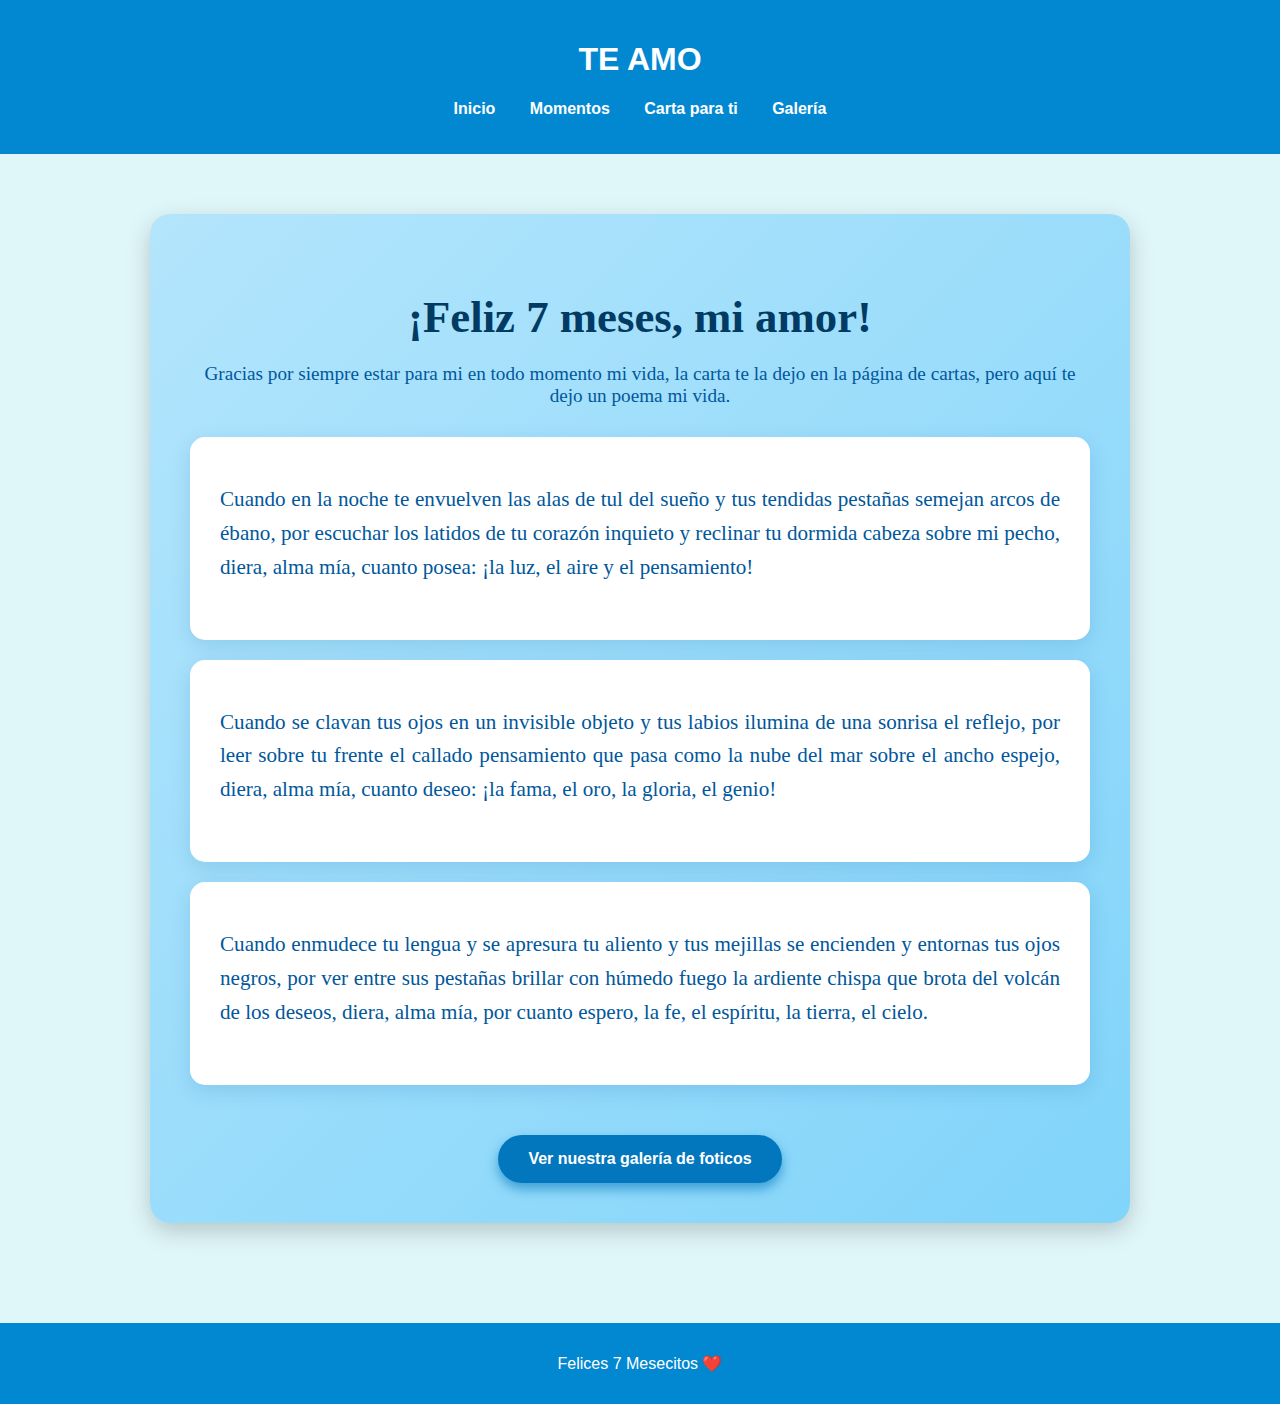
<file: index.html>
<!DOCTYPE html>
<html lang="es">
<head>
    <meta charset="UTF-8">
    <meta name="viewport" content="width=device-width, initial-scale=1.0">
    <title>Para Mi Mujer</title>
    <link rel="stylesheet" href="css/styles.css">
</head>
<body>
    <header>
        <h1>TE AMO</h1>
        <nav>
            <ul>
                <li><a href="index.html">Inicio</a></li>
                <li><a href="momentos.html">Momentos</a></li>
                <li><a href="cartas.html">Carta para ti</a></li>
                <li><a href="galeria.html">Galería</a></li>
            </ul>
        </nav>
    </header>
    <main>
        <section class="hero">
            <h2>¡Feliz 7 meses, mi amor!</h2>
            <p>Gracias por siempre estar para mi en todo momento mi vida, la carta te la dejo en la página de cartas, pero aquí
                te dejo un poema mi vida.</p>
    
            <div class="poema-container">
                <div class="poema-card">
                    <p>Cuando en la noche te envuelven las alas de tul del sueño y tus tendidas pestañas semejan arcos de ébano, por escuchar los latidos de tu corazón inquieto y reclinar tu dormida cabeza sobre mi pecho, 
                        diera, alma mía, cuanto posea: ¡la luz, el aire y el pensamiento!</p>
                </div>
                
                <div class="poema-card">
                    <p>Cuando se clavan tus ojos en un invisible objeto y tus labios ilumina de una sonrisa el reflejo, 
                        por leer sobre tu frente el callado pensamiento que pasa como la nube del mar sobre el ancho espejo, diera, alma mía, cuanto deseo: 
                        ¡la fama, el oro, la gloria, el genio!</p>
                </div>
                
                <div class="poema-card">
                    <p>Cuando enmudece tu lengua y se apresura tu aliento y tus mejillas se encienden y entornas tus ojos negros, por ver entre sus pestañas brillar con húmedo fuego la ardiente chispa que brota del volcán de los deseos,
                         diera, alma mía, por cuanto espero, la fe, el espíritu, la tierra, el cielo.</p>
                </div>
            </div>
    
            <a href="galeria.html" class="btn">Ver nuestra galería de foticos</a>
        </section>
    </main>
    
    <footer>
        <p>Felices 7 Mesecitos ❤️</p>
    </footer>
</body>
</html>
</file>
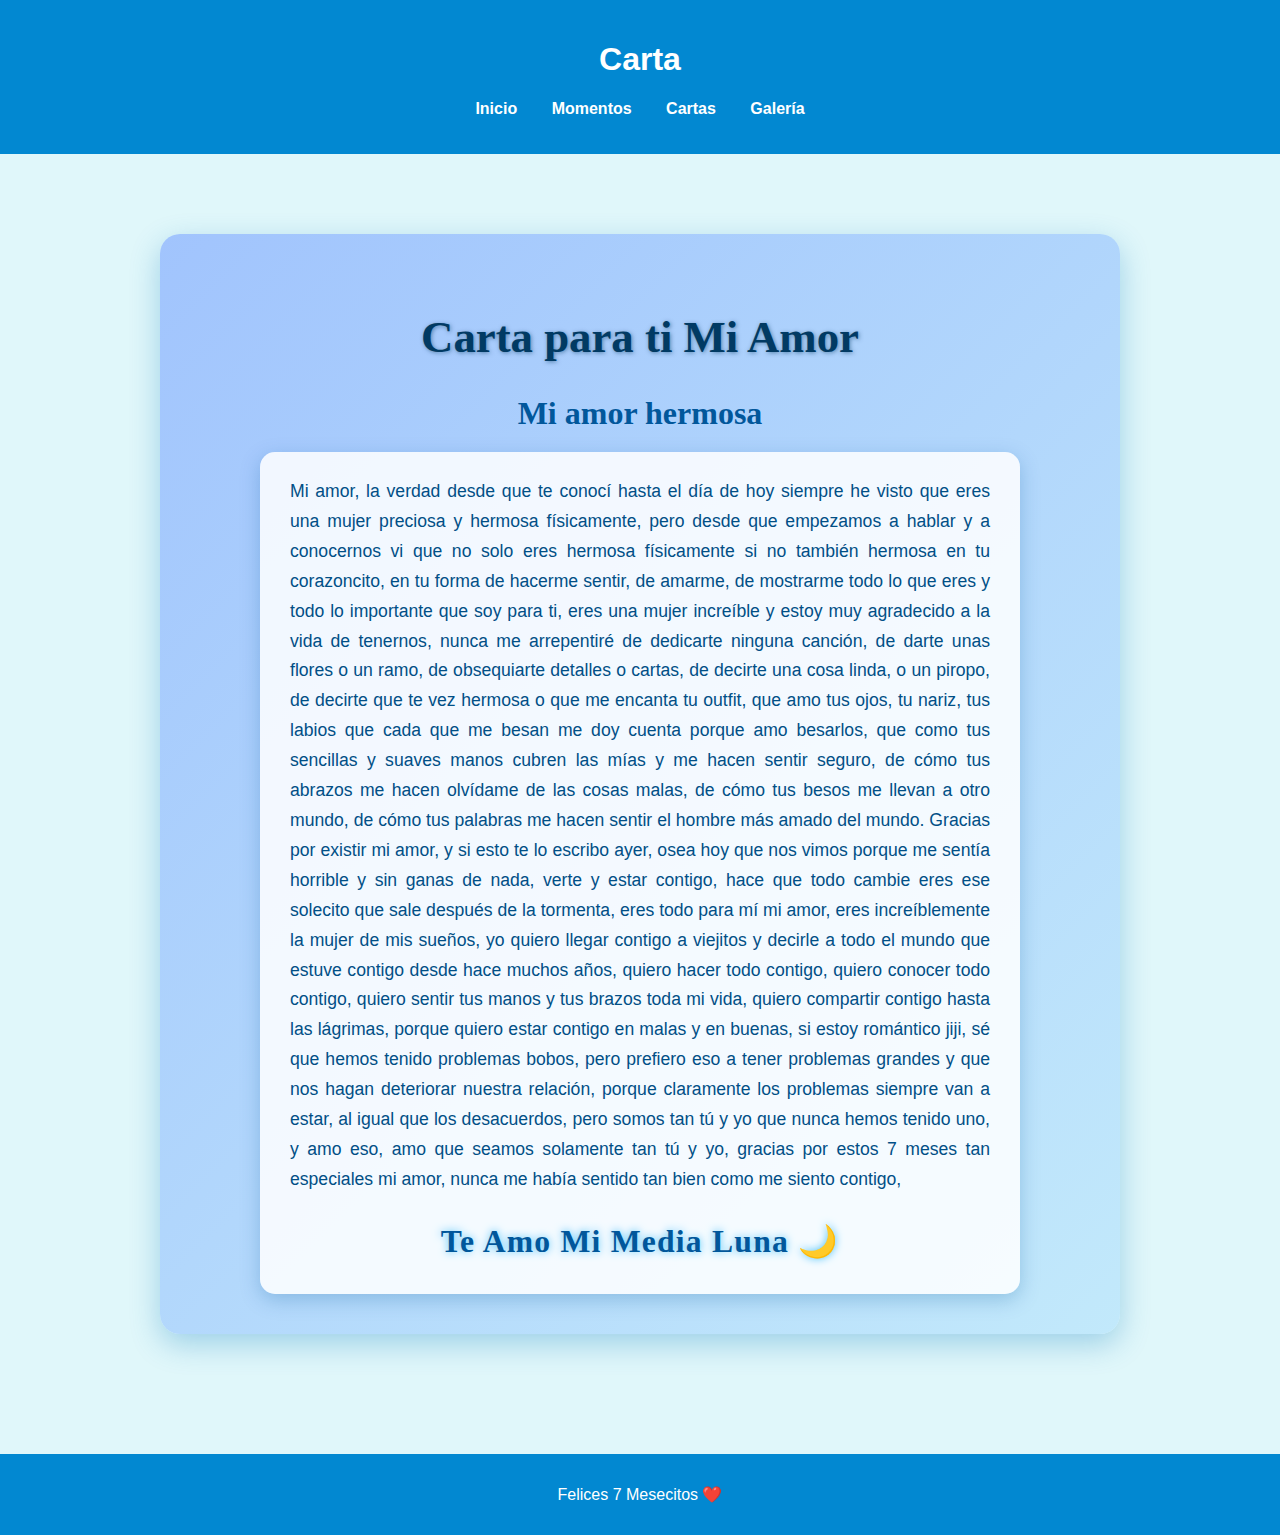
<file: cartas.html>
<!DOCTYPE html>
<html lang="es">
<head>
    <meta charset="UTF-8">
    <meta name="viewport" content="width=device-width, initial-scale=1.0">
    <title>Carta - 7 Meses Juntos</title>
    <link rel="stylesheet" href="css/styles.css">
</head>
<body>
    <header>
        <h1>Carta</h1>
        <nav>
            <ul>
                <li><a href="index.html">Inicio</a></li>
                <li><a href="momentos.html">Momentos</a></li>
                <li><a href="cartas.html">Cartas</a></li>
                <li><a href="galeria.html">Galería</a></li>
            </ul>
        </nav>
    </header>
    <main>
        <section class="cartas">
            <h2 class="cartas-titulo">Carta para ti Mi Amor</h2>
            <article class="carta">
                <h3 class="carta-subtitulo">Mi amor hermosa</h3>
                <p>
                    Mi amor, la verdad desde que te conocí hasta el día de hoy siempre he visto que eres una mujer preciosa y hermosa físicamente, 
                    pero desde que empezamos a hablar y a conocernos vi que no solo eres hermosa físicamente si no también hermosa en tu corazoncito, en tu forma de hacerme sentir, de amarme,
                    de mostrarme todo lo que eres y todo lo importante que soy para ti, eres una mujer increíble y estoy muy agradecido a la vida de tenernos, nunca me arrepentiré de dedicarte ninguna canción,
                    de darte unas flores o un ramo, de obsequiarte detalles o cartas, de decirte una cosa linda, o un piropo, de decirte que te vez hermosa o que me encanta tu outfit, que amo tus ojos, tu nariz,
                    tus labios que cada que me besan me doy cuenta porque amo besarlos, que como tus sencillas y suaves manos cubren las mías y me hacen sentir seguro, de cómo tus abrazos me hacen olvídame de las cosas malas,
                    de cómo tus besos me llevan a otro mundo, de cómo tus palabras me hacen sentir el hombre más amado del mundo. Gracias por existir mi amor, 
                    y si esto te lo escribo ayer, osea hoy que nos vimos porque me sentía horrible y sin ganas de nada, verte y estar contigo, hace que todo cambie eres ese solecito que sale después de la tormenta, 
                    eres todo para mí mi amor, eres increíblemente la mujer de mis sueños, yo quiero llegar contigo a viejitos y decirle a todo el mundo que estuve contigo desde hace muchos años, quiero hacer todo contigo, 
                    quiero conocer todo contigo, quiero sentir tus manos y tus brazos toda mi vida, quiero compartir contigo hasta las lágrimas, porque quiero estar contigo en malas y en buenas, si estoy romántico jiji, 
                    sé que hemos tenido problemas bobos, pero prefiero eso a tener problemas grandes y que nos hagan deteriorar nuestra relación, porque claramente los problemas siempre van a estar, al igual que los desacuerdos, 
                    pero somos tan tú y yo que nunca hemos tenido uno, y amo eso, amo que seamos solamente tan tú y yo, gracias por estos 7 meses tan especiales mi amor, nunca me había sentido tan bien como me siento contigo, 
                    <span class="media-luna">Te Amo Mi Media Luna 🌙</span>
                  </p>
                  
            </article>
        </section>
    </main>
    <footer>
        <p>Felices 7 Mesecitos ❤️</p>
    </footer>
</body>
</html>
</file>
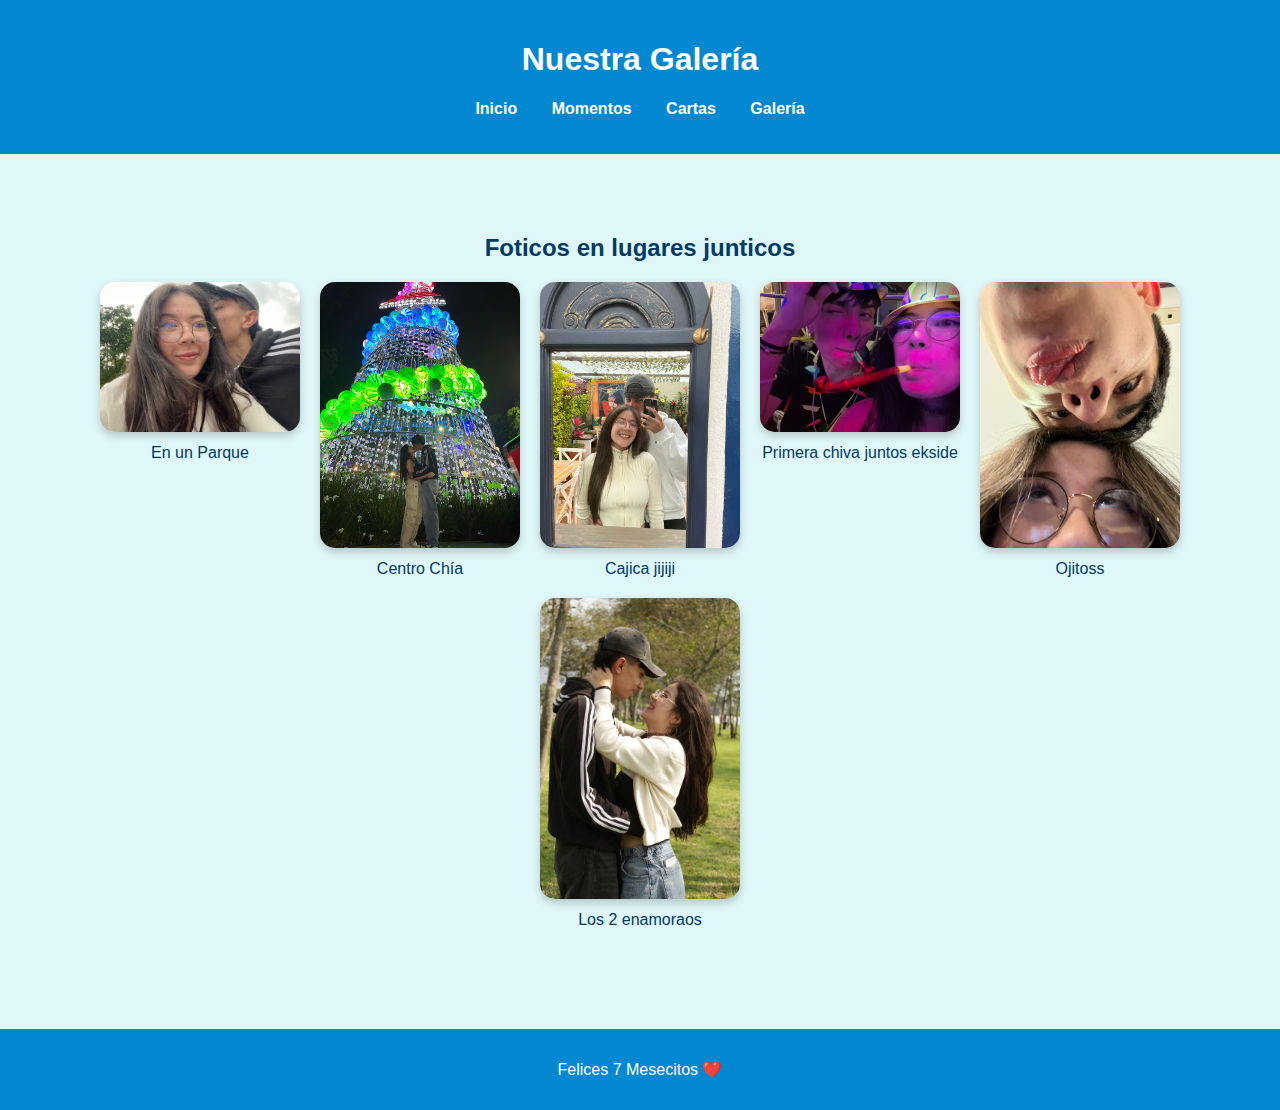
<file: galeria.html>
<!DOCTYPE html>
<html lang="es">
<head>
    <meta charset="UTF-8">
    <meta name="viewport" content="width=device-width, initial-scale=1.0">
    <title>Galería - 7 Meses Juntos</title>
    <link rel="stylesheet" href="css/styles.css">
</head>
<body>
    <header>
        <h1>Nuestra Galería</h1>
        <nav>
            <ul>
                <li><a href="index.html">Inicio</a></li>
                <li><a href="momentos.html">Momentos</a></li>
                <li><a href="cartas.html">Cartas</a></li>
                <li><a href="galeria.html">Galería</a></li>
            </ul>
        </nav>
    </header>
    <main>
        <!-- Modal para agrandar imagen -->
<div id="modal" class="modal" onclick="closeModal()">
    <span class="close">&times;</span>
    <img class="modal-content" id="modal-img">
    <div id="caption"></div>
</div>

<script>
    function openModal(src, alt) {
        const modal = document.getElementById("modal");
        const modalImg = document.getElementById("modal-img");
        const captionText = document.getElementById("caption");
        modal.style.display = "block";
        modalImg.src = src;
        captionText.innerHTML = alt;
    }

    function closeModal() {
        const modal = document.getElementById("modal");
        modal.style.display = "none";
    }
</script>
<section class="galeria">
    <h2>Foticos en lugares junticos</h2>
    <div class="galeria-grid">
        <figure>
            <img src="img/beso.jpg" alt="En un Parque" onclick="openModal(this.src, this.alt)">
            <figcaption>En un Parque</figcaption>
        </figure>
        <figure>
            <img src="img/chia.jpg" alt="Centro Chía" onclick="openModal(this.src, this.alt)">
            <figcaption>Centro Chía</figcaption>
        </figure>
        <figure>
            <img src="img/espejo.jpg" alt="Cajica jijiji" onclick="openModal(this.src, this.alt)">
            <figcaption>Cajica jijiji</figcaption>
        </figure>
        <figure>
            <img src="img/fiesta.jpg" alt="Primera chiva juntos ekside" onclick="openModal(this.src, this.alt)">
            <figcaption>Primera chiva juntos ekside</figcaption>
        </figure>
        <figure>
            <img src="img/mirando.jpg" alt="Ojitoss" onclick="openModal(this.src, this.alt)">
            <figcaption>Ojitoss</figcaption>
        </figure>
        <figure>
            <img src="img/risa.jpg" alt="Los 2 enamoraos" onclick="openModal(this.src, this.alt)">
            <figcaption>Los 2 enamoraos</figcaption>
        </figure>
    </div>
</section>

            </div>
        </section>
    </main>
    <footer>
        <p>Felices 7 Mesecitos ❤️</p>
    </footer>
</body>
</html>
</file>
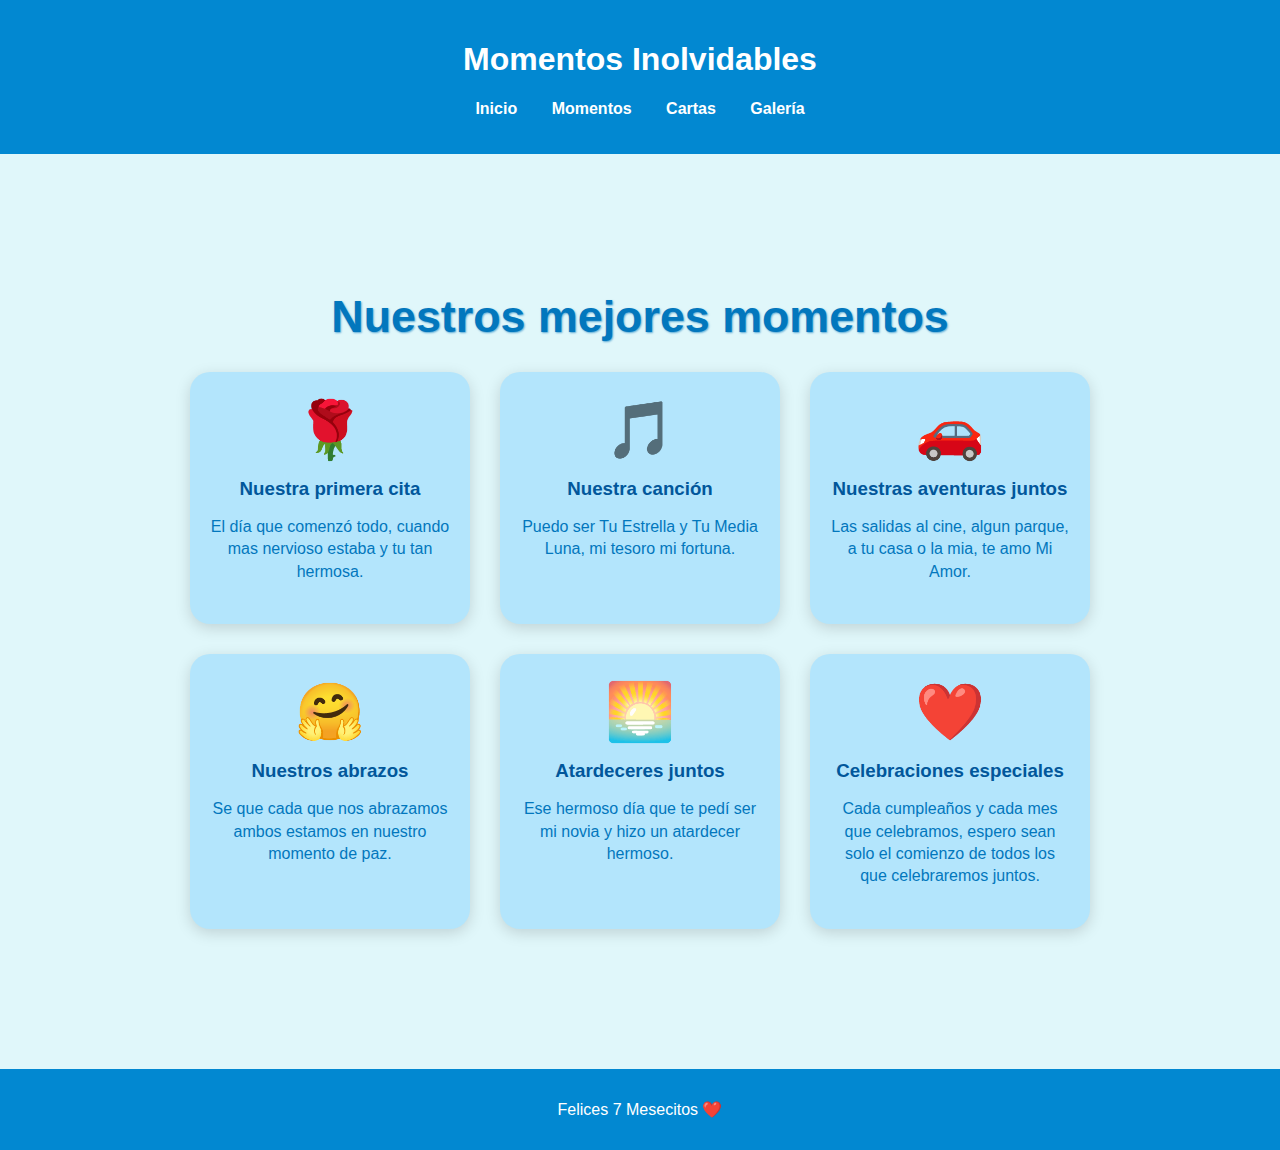
<file: momentos.html>
<!DOCTYPE html>
<html lang="es">
<head>
    <meta charset="UTF-8">
    <meta name="viewport" content="width=device-width, initial-scale=1.0">
    <title>Momentos - 7 Meses Juntos</title>
    <link rel="stylesheet" href="css/styles.css">
</head>
<body>
    <header>
        <h1>Momentos Inolvidables</h1>
        <nav>
            <ul>
                <li><a href="index.html">Inicio</a></li>
                <li><a href="momentos.html">Momentos</a></li>
                <li><a href="cartas.html">Cartas</a></li>
                <li><a href="galeria.html">Galería</a></li>
            </ul>
        </nav>
    </header>
    <main>
        <main>
            <section class="momentos">
                <h2>Nuestros mejores momentos</h2>
                <div class="momentos-grid">
                    <article class="momento-card">
                        <div class="icon">🌹</div>
                        <h3>Nuestra primera cita</h3>
                        <p>El día que comenzó todo, cuando mas nervioso estaba y tu tan hermosa.</p>
                    </article>
                    <article class="momento-card">
                        <div class="icon">🎵</div>
                        <h3>Nuestra canción</h3>
                        <p>Puedo ser Tu Estrella y Tu Media Luna, mi tesoro mi fortuna.</p>
                    </article>
                    <article class="momento-card">
                        <div class="icon">🚗</div>
                        <h3>Nuestras aventuras juntos</h3>
                        <p>Las salidas al cine, algun parque, a tu casa o la mia, te amo Mi Amor.</p>
                    </article>
                    <article class="momento-card">
                        <div class="icon">🤗</div>
                        <h3>Nuestros abrazos</h3>
                        <p>Se que cada que nos abrazamos ambos estamos en nuestro momento de paz.</p>
                    </article>
                    <article class="momento-card">
                        <div class="icon">🌅</div>
                        <h3>Atardeceres juntos</h3>
                        <p>Ese hermoso día que te pedí ser mi novia y hizo un atardecer hermoso.</p>
                    </article>
                    
                    <article class="momento-card">
                        <div class="icon">❤️</div>
                        <h3>Celebraciones especiales</h3>
                        <p>Cada cumpleaños y cada mes que celebramos, espero sean solo el comienzo de todos los que celebraremos juntos.</p>
                    </article>
                    
                </div>
            </section>
        </main>
        
        </section>
    </main>
    <footer>
        <p>Felices 7 Mesecitos ❤️</p>
    </footer>
</body>
</html>
</file>
<file: css/styles.css>
/* styles.css */
body {
    font-family: Arial, sans-serif;
    background-color: #e0f7fa;
    color: #013a63;
    margin: 0;
    padding: 0;
}

header {
    background-color: #0288d1;
    color: #fff;
    padding: 20px;
    text-align: center;
}

nav ul {
    list-style: none;
    padding: 0;
}

nav ul li {
    display: inline;
    margin: 0 15px;
}

nav ul li a {
    color: #ffffff;
    text-decoration: none;
    font-weight: bold;
}

main {
    padding: 40px 20px;
    text-align: center;
}

.hero {
    background-color: #b3e5fc;
    padding: 40px;
    border-radius: 15px;
    box-shadow: 0 4px 20px rgba(0,0,0,0.2);
    margin: 20px auto;
    max-width: 800px;
}

.hero h2 {
    color: #01579b;
    font-size: 2.5em;
}

.hero p {
    font-size: 1.2em;
    color: #0277bd;
}

.btn {
    background-color: #0277bd;
    color: #fff;
    padding: 15px 30px;
    border-radius: 30px;
    text-decoration: none;
    font-weight: bold;
    margin-top: 20px;
    display: inline-block;
    transition: background-color 0.3s ease;
}

.btn:hover {
    background-color: #01579b;
}

footer {
    background-color: #0288d1;
    color: #fff;
    text-align: center;
    padding: 15px 0;
    margin-top: 40px;
}
.galeria {
    display: flex;
    flex-direction: column;
    align-items: center;
    margin: 20px auto;
}

.galeria-grid {
    display: flex;
    flex-wrap: wrap;
    justify-content: center;
    gap: 20px;
}

figure {
    text-align: center;
    margin: 0;
}

figure img {
    max-width: 200px;
    border-radius: 15px;
    box-shadow: 0 4px 8px rgba(0, 0, 0, 0.2);
    transition: transform 0.3s ease;
}

figure img:hover {
    transform: scale(1.05);
}

figcaption {
    margin-top: 8px;
    font-size: 1em;
    color: #013a63;
}
/* Modal Styles */
.modal {
    display: none;
    position: fixed;
    z-index: 999;
    padding-top: 60px;
    left: 0;
    top: 0;
    width: 100%;
    height: 100%;
    overflow: auto;
    background-color: rgba(0,0,0,0.9);
}

.modal-content {
    margin: auto;
    display: block;
    max-width: 80%;
    max-height: 80%;
    border-radius: 15px;
    box-shadow: 0 4px 20px rgba(0,0,0,0.3);
    animation: zoomIn 0.4s;
}

.modal-content:hover {
    transform: scale(1.02);
}

.modal-content:active {
    transform: scale(1.05);
}

.close {
    position: absolute;
    top: 20px;
    right: 35px;
    color: #ffffff;
    font-size: 40px;
    font-weight: bold;
    cursor: pointer;
    transition: color 0.3s;
}

.close:hover,
.close:focus {
    color: #f44336;
}

#caption {
    color: #ffffff;
    text-align: center;
    padding: 15px;
    font-size: 1.2em;
}

/* Animación para el modal */
@keyframes zoomIn {
    from { transform: scale(0.8); }
    to { transform: scale(1); }
}
.momentos {
    max-width: 900px;
    margin: 0 auto;
    padding: 20px;
    text-align: center;
    color: #013a63;
}

.momentos h2 {
    font-size: 2.8em;
    margin-bottom: 30px;
    color: #0277bd;
    text-shadow: 1px 1px 2px rgba(2, 119, 189, 0.6);
}

.momentos-grid {
    display: grid;
    grid-template-columns: repeat(auto-fit, minmax(220px, 1fr));
    gap: 30px;
}

.momento-card {
    background-color: #b3e5fc;
    padding: 25px 20px;
    border-radius: 20px;
    box-shadow: 0 4px 15px rgba(0,0,0,0.15);
    transition: transform 0.3s ease, box-shadow 0.3s ease;
    cursor: default;
    animation: fadeSlideUp 0.8s ease forwards;
}

.momento-card:hover {
    transform: translateY(-10px);
    box-shadow: 0 8px 25px rgba(0,0,0,0.3);
}

.icon {
    font-size: 3.5rem;
    margin-bottom: 15px;
}

.momento-card h3 {
    margin: 0 0 10px 0;
    color: #01579b;
}

.momento-card p {
    font-size: 1em;
    color: #0277bd;
    line-height: 1.4;
}

/* Animación para las tarjetas */
@keyframes fadeSlideUp {
    0% {
        opacity: 0;
        transform: translateY(20px);
    }
    100% {
        opacity: 1;
        transform: translateY(0);
    }
}
/* Animación para el título en header */
@keyframes pulseGlow {
    0%, 100% {
      text-shadow: 0 0 5px #fff, 0 0 10px #0288d1;
    }
    50% {
      text-shadow: 0 0 15px #4fc3f7, 0 0 25px #0288d1;
    }
  }
  
  header h1 {
    animation: pulseGlow 3s ease-in-out infinite;
  }
  
  /* Mejora botón .btn */
  .btn {
    box-shadow: 0 6px 12px rgba(2, 120, 189, 0.6);
    transition: background-color 0.3s ease, transform 0.3s ease, box-shadow 0.3s ease;
  }
  
  .btn:hover {
    background-color: #014f86;
    transform: scale(1.1);
    box-shadow: 0 8px 20px rgba(2, 120, 189, 0.8);
  }
  
  /* Fondo degradado para .hero */
  .hero {
    background: linear-gradient(135deg, #b3e5fc 0%, #81d4fa 100%);
    box-shadow: 0 6px 25px rgba(0,0,0,0.3);
    animation: fadeSlideIn 1s ease forwards;
  }
  
  /* Animación para .hero */
  @keyframes fadeSlideIn {
    0% {
      opacity: 0;
      transform: translateY(30px);
    }
    100% {
      opacity: 1;
      transform: translateY(0);
    }
  }
  
  /* Transición en links del nav */
  nav ul li a {
    transition: color 0.3s ease, text-shadow 0.3s ease;
  }
  
  nav ul li a:hover {
    text-shadow: 0 0 5px #fff, 0 0 10px #4fc3f7;
  }
  .cartas p {
    font-size: 1.1em;
    line-height: 1.7;
    max-width: 700px;
    margin: 0 auto;
    text-align: justify;
    color: #014f86;
}

.media-luna {
    display: block;
    margin-top: 20px;
    font-weight: 900;
    font-size: 1.8em;
    color: #01579b;
    text-align: center;
    text-shadow: 0 0 8px #4fc3f7;
    font-family: 'Georgia', serif;
    letter-spacing: 1.2px;
}
.cartas {
    background: linear-gradient(135deg, #a1c4fd 0%, #c2e9fb 100%);
    padding: 40px 30px;
    border-radius: 20px;
    max-width: 900px;
    margin: 40px auto;
    box-shadow: 0 10px 30px rgba(2, 119, 189, 0.3);
    transition: box-shadow 0.3s ease;
}

.cartas:hover {
    box-shadow: 0 15px 40px rgba(2, 119, 189, 0.5);
}

.cartas-titulo {
    font-size: 2.8em;
    color: #013a63;
    text-align: center;
    text-shadow: 1px 1px 4px rgba(1, 58, 99, 0.5);
    margin-bottom: 25px;
    font-family: 'Georgia', serif;
}

.carta-subtitulo {
    font-size: 2em;
    color: #01579b;
    margin-bottom: 20px;
    text-align: center;
    font-weight: 700;
    font-family: 'Georgia', serif;
}

.carta p {
    background: rgba(255, 255, 255, 0.85);
    padding: 25px 30px;
    border-radius: 15px;
    box-shadow: 0 6px 20px rgba(1, 87, 155, 0.25);
    font-size: 1.1em;
    line-height: 1.7;
    color: #014f86;
    max-width: 700px;
    margin: 0 auto;
    text-align: justify;
    transition: background 0.3s ease;
}

.carta p:hover {
    background: rgba(255, 255, 255, 1);
    box-shadow: 0 8px 30px rgba(1, 87, 155, 0.4);
}
.hero {
    background: linear-gradient(135deg, #b3e5fc 0%, #81d4fa 100%);
    padding: 40px;
    border-radius: 20px;
    box-shadow: 0 8px 25px rgba(0,0,0,0.2);
    margin: 20px auto;
    max-width: 900px;
    text-align: center;
    color: #01579b;
}

.hero h2 {
    font-size: 2.8em;
    color: #013a63;
    margin-bottom: 20px;
    font-family: 'Georgia', serif;
}

.hero p {
    font-size: 1.2em;
    color: #01579b;
    margin-bottom: 30px;
    font-family: 'Georgia', serif;
}

.poema-container {
    display: flex;
    flex-direction: column;
    gap: 20px;
    margin-bottom: 30px;
}

.poema-card {
    background: #ffffff;
    border-radius: 15px;
    padding: 25px 30px;
    box-shadow: 0 6px 20px rgba(1, 87, 155, 0.15);
    transition: transform 0.3s ease, box-shadow 0.3s ease;
    text-align: justify;
    font-size: 1.1em;
    line-height: 1.6;
    color: #014f86;
}

.poema-card:hover {
    transform: scale(1.02);
    box-shadow: 0 10px 30px rgba(1, 87, 155, 0.3);
}

.btn {
    background-color: #0277bd;
    color: #fff;
    padding: 15px 30px;
    border-radius: 30px;
    text-decoration: none;
    font-weight: bold;
    transition: background-color 0.3s ease, transform 0.3s ease;
}

.btn:hover {
    background-color: #014f86;
    transform: scale(1.1);
    box-shadow: 0 8px 20px rgba(2, 120, 189, 0.8);
}
</file>
